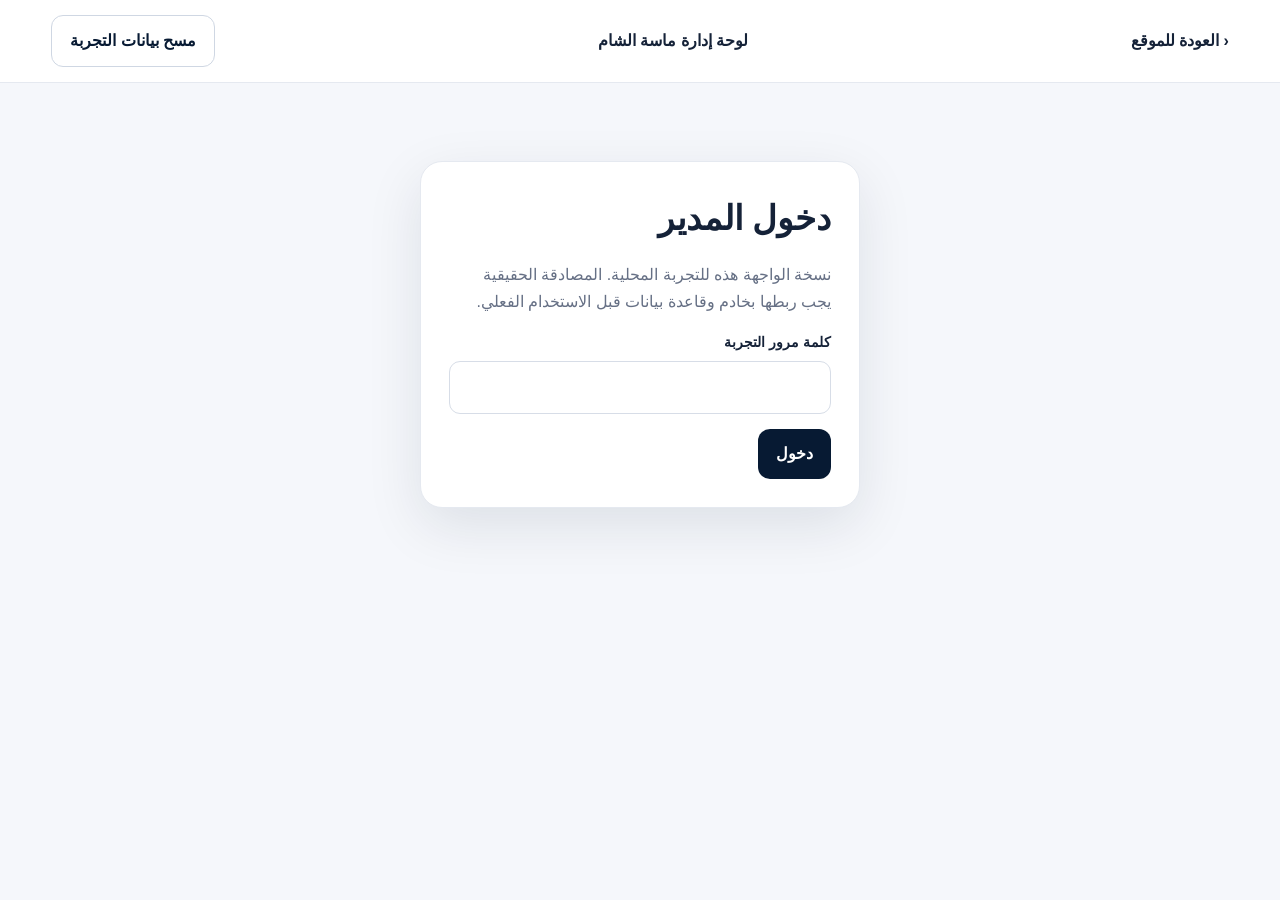
<file: admin.html>
<!doctype html>
<html lang="ar" dir="rtl"><head><meta charset="utf-8"><meta name="viewport" content="width=device-width,initial-scale=1"><title>لوحة إدارة ماسة الشام</title><link rel="stylesheet" href="styles.css"></head><body>
<div class="adminbar"><div class="container" style="display:flex;justify-content:space-between;align-items:center"><a href="index.html" class="brand">‹ العودة للموقع</a><strong>لوحة إدارة ماسة الشام</strong><button class="btn btn-outline" onclick="resetDemo()">مسح بيانات التجربة</button></div></div>
<main class="section"><div class="container"><div id="login" class="panel" style="max-width:440px;margin:auto"><h2>دخول المدير</h2><p class="muted">نسخة الواجهة هذه للتجربة المحلية. المصادقة الحقيقية يجب ربطها بخادم وقاعدة بيانات قبل الاستخدام الفعلي.</p><div class="field"><label>كلمة مرور التجربة</label><input id="pw" type="password"></div><button class="btn btn-primary" style="margin-top:15px" onclick="login()">دخول</button></div><div id="dash" style="display:none"><div class="section-head"><div><h2>Dashboard</h2><p class="muted">إدارة الطلبات وأسعار الصرف والعمولات من المتصفح.</p></div></div><div class="stats" id="stats"></div>
<section class="section" style="padding-top:25px"><div class="panel"><h3>أسعار الصرف والعمولات</h3><p class="muted">لا توجد قيم افتراضية. أدخل السعر والعمولة لكل تركيبة تحتاجها.</p><div class="tablewrap"><table class="table"><thead><tr><th>الدولة</th><th>العملة</th><th>طريقة الاستلام</th><th>سعر الصرف</th><th>العمولة</th></tr></thead><tbody id="rates"></tbody></table></div><button class="btn btn-primary" style="margin-top:15px" onclick="saveRates()">حفظ الإعدادات</button></div></section>
<section class="section" style="padding-top:25px"><div class="panel"><h3>الحوالات</h3><div class="tablewrap"><table class="table"><thead><tr><th>رقم الطلب</th><th>المرسل</th><th>المستفيد</th><th>الدولة</th><th>المبلغ</th><th>الحالة</th><th>تحديث</th></tr></thead><tbody id="orders"></tbody></table></div></div></section></div></div></main>
<script src="admin.js"></script></body></html>
</file>
<file: styles.css>
:root{
  --navy:#071a33;--navy2:#0d2b4f;--gold:#caa24d;--gold2:#e4c875;
  --ink:#152238;--muted:#667085;--bg:#f5f7fb;--card:#fff;--line:#e5e9f0;
  --success:#13795b;--danger:#b42318;--shadow:0 18px 55px rgba(7,26,51,.10)
}
*{box-sizing:border-box}html{scroll-behavior:smooth}body{margin:0;background:var(--bg);color:var(--ink);font-family:Arial,"Noto Sans Arabic",Tahoma,sans-serif;line-height:1.65}
button,input,select,textarea{font:inherit}button{cursor:pointer}a{text-decoration:none;color:inherit}
.container{width:min(1180px,92%);margin:auto}.topbar{background:var(--navy);color:#dbe6f5;font-size:13px}.topbar .container{display:flex;justify-content:space-between;gap:15px;padding:8px 0}
.nav{position:sticky;top:0;z-index:20;background:rgba(255,255,255,.96);backdrop-filter:blur(14px);border-bottom:1px solid var(--line)}.navin{min-height:78px;display:flex;align-items:center;justify-content:space-between;gap:20px}
.brand{display:flex;align-items:center;gap:11px;font-weight:800}.brand-logo{width:92px;height:64px;object-fit:contain;display:block}.brand small{display:block;color:var(--muted);font-size:10px;letter-spacing:.3px}.links{display:flex;align-items:center;gap:18px;font-size:14px}.links a:hover{color:var(--gold)}
.actions{display:flex;align-items:center;gap:8px}.iconbtn,.lang{border:1px solid var(--line);background:#fff;border-radius:11px;padding:9px 12px}.mobilemenu{display:none}
.btn{border:0;border-radius:12px;padding:12px 18px;font-weight:800;display:inline-flex;align-items:center;justify-content:center;gap:8px;transition:.2s}.btn-primary{background:var(--navy);color:#fff}.btn-gold{background:var(--gold);color:#111}.btn-outline{background:#fff;color:var(--navy);border:1px solid #cfd7e3}.btn:hover{transform:translateY(-1px);box-shadow:0 8px 18px rgba(7,26,51,.12)}
.hero{background:radial-gradient(circle at 20% 20%,rgba(202,162,77,.18),transparent 28%),linear-gradient(135deg,var(--navy),#0b294a);color:#fff;overflow:hidden}.hero .container{padding:88px 0 74px;display:grid;grid-template-columns:1.08fr .92fr;align-items:center;gap:45px}.eyebrow{color:var(--gold2);font-weight:800}.hero h1{font-size:clamp(40px,6vw,72px);line-height:1.1;margin:12px 0 18px}.hero p{font-size:18px;color:#d7e2ef;max-width:680px}.hero-actions{display:flex;gap:10px;flex-wrap:wrap;margin-top:26px}
.network{position:relative;min-height:360px;border:1px solid rgba(255,255,255,.15);border-radius:28px;background:linear-gradient(145deg,rgba(255,255,255,.08),rgba(255,255,255,.02));overflow:hidden}.network:before,.network:after{content:"";position:absolute;border:1px solid rgba(228,200,117,.25);border-radius:50%;inset:35px 10px 35px 10px;transform:rotate(-13deg)}.network:after{inset:70px 50px 70px 50px;transform:rotate(13deg)}.node{position:absolute;padding:12px 15px;border:1px solid rgba(255,255,255,.18);background:rgba(255,255,255,.08);border-radius:14px;backdrop-filter:blur(8px);font-weight:800}.node.center{left:50%;top:50%;transform:translate(-50%,-50%);background:var(--gold);color:#111;border-color:transparent}.node.a{top:34px;right:30px}.node.b{bottom:35px;right:55px}.node.c{bottom:38px;left:50px}.node.d{top:42px;left:40px}
.section{padding:78px 0}.section-head{display:flex;justify-content:space-between;gap:20px;align-items:end;margin-bottom:30px}.section h2{font-size:34px;margin:0 0 8px}.muted{color:var(--muted)}
.grid4{display:grid;grid-template-columns:repeat(4,1fr);gap:16px}.grid3{display:grid;grid-template-columns:repeat(3,1fr);gap:18px}.grid2{display:grid;grid-template-columns:repeat(2,1fr);gap:18px}
.card{background:var(--card);border:1px solid var(--line);border-radius:20px;padding:24px;box-shadow:0 10px 35px rgba(7,26,51,.05)}.card h3{margin:10px 0 7px}.flag{font-size:35px}.service-icon{width:48px;height:48px;border-radius:14px;background:#edf2f8;display:grid;place-items:center;color:var(--navy);font-size:22px}
.country-card{position:relative;overflow:hidden}.country-card:after{content:"";position:absolute;inset:auto -40px -55px auto;width:130px;height:130px;border-radius:50%;background:rgba(202,162,77,.09)}
.split{display:grid;grid-template-columns:1fr 1fr;gap:24px;align-items:start}.panel{background:#fff;border:1px solid var(--line);border-radius:22px;padding:28px;box-shadow:var(--shadow)}
.formgrid{display:grid;grid-template-columns:repeat(2,1fr);gap:14px}.field{display:grid;gap:7px}.field.full{grid-column:1/-1}.field label{font-weight:800;font-size:14px}.field input,.field select,.field textarea{width:100%;border:1px solid #d7dde7;border-radius:11px;padding:12px 13px;background:#fff;outline:none}.field input:focus,.field select:focus,.field textarea:focus{border-color:var(--gold);box-shadow:0 0 0 3px rgba(202,162,77,.14)}
.result{background:var(--navy);color:#fff;border-radius:18px;padding:20px;margin-top:16px}.resultrow{display:flex;justify-content:space-between;border-bottom:1px solid rgba(255,255,255,.12);padding:9px 0}.resultrow:last-child{border:0}.bigresult{font-size:27px;color:var(--gold2);font-weight:900}
.notice{padding:12px 15px;background:#fff8e8;border:1px solid #f0dba7;color:#694f15;border-radius:12px;font-size:13px}
.timeline{display:grid;gap:0}.step{display:grid;grid-template-columns:34px 1fr;gap:12px;position:relative;padding-bottom:19px}.step:not(:last-child):before{content:"";position:absolute;right:15px;top:31px;width:2px;height:calc(100% - 20px);background:#d9e0ea}.dot{width:31px;height:31px;border-radius:50%;background:#e8edf4;display:grid;place-items:center;z-index:1}.step.active .dot{background:var(--gold);color:#111}.step.done .dot{background:var(--success);color:#fff}
.cta{background:var(--navy);color:#fff;border-radius:26px;padding:38px;display:flex;justify-content:space-between;gap:20px;align-items:center}.cta h2{margin:0}.faq details{background:#fff;border:1px solid var(--line);border-radius:14px;padding:15px 18px}.faq{display:grid;gap:10px}.faq summary{cursor:pointer;font-weight:800}
footer{background:#061529;color:#cbd8e7;padding:50px 0 25px}.footergrid{display:grid;grid-template-columns:1.4fr 1fr 1fr 1fr;gap:30px}.footergrid h3{color:#fff}.footergrid a{display:block;margin:8px 0;color:#cbd8e7}.copyright{border-top:1px solid rgba(255,255,255,.12);margin-top:30px;padding-top:20px;font-size:13px}
.whatsapp{position:fixed;left:18px;bottom:18px;z-index:30;background:#159447;color:#fff;border-radius:50px;padding:13px 18px;font-weight:900;box-shadow:0 12px 30px rgba(0,0,0,.2)}
.toast{position:fixed;right:18px;bottom:18px;z-index:50;background:#172238;color:#fff;padding:14px 18px;border-radius:12px;box-shadow:var(--shadow);display:none}.toast.show{display:block}
.empty{padding:30px;text-align:center;border:1px dashed #ccd5e2;border-radius:16px;color:var(--muted)}
.adminbar{background:#fff;border-bottom:1px solid var(--line);padding:15px 0}.stats{display:grid;grid-template-columns:repeat(5,1fr);gap:12px}.stat{background:#fff;border:1px solid var(--line);padding:18px;border-radius:16px}.stat strong{font-size:27px;display:block}.tablewrap{overflow:auto}.table{width:100%;border-collapse:collapse}.table th,.table td{padding:12px;border-bottom:1px solid var(--line);text-align:right;white-space:nowrap}.badge{display:inline-block;padding:4px 9px;border-radius:999px;background:#eef2f7;font-size:12px}.badge.green{background:#e5f5ef;color:#0b6b4e}.badge.red{background:#fdecea;color:#a1221a}
@media(max-width:1000px){.links{display:none}.mobilemenu{display:block}.grid4{grid-template-columns:repeat(2,1fr)}.hero .container{grid-template-columns:1fr}.footergrid{grid-template-columns:repeat(2,1fr)}.stats{grid-template-columns:repeat(3,1fr)}}
@media(max-width:680px){.topbar .container{display:block;text-align:center}.navin{min-height:68px}.brand-logo{width:72px;height:54px}.hero .container{padding:60px 0}.hero h1{font-size:43px}.section{padding:55px 0}.grid4,.grid3,.grid2,.split,.formgrid{grid-template-columns:1fr}.field.full{grid-column:auto}.cta{display:block}.cta .btn{margin-top:18px}.footergrid{grid-template-columns:1fr}.stats{grid-template-columns:repeat(2,1fr)}.whatsapp{left:12px;bottom:12px}.network{min-height:300px}}
</file>
